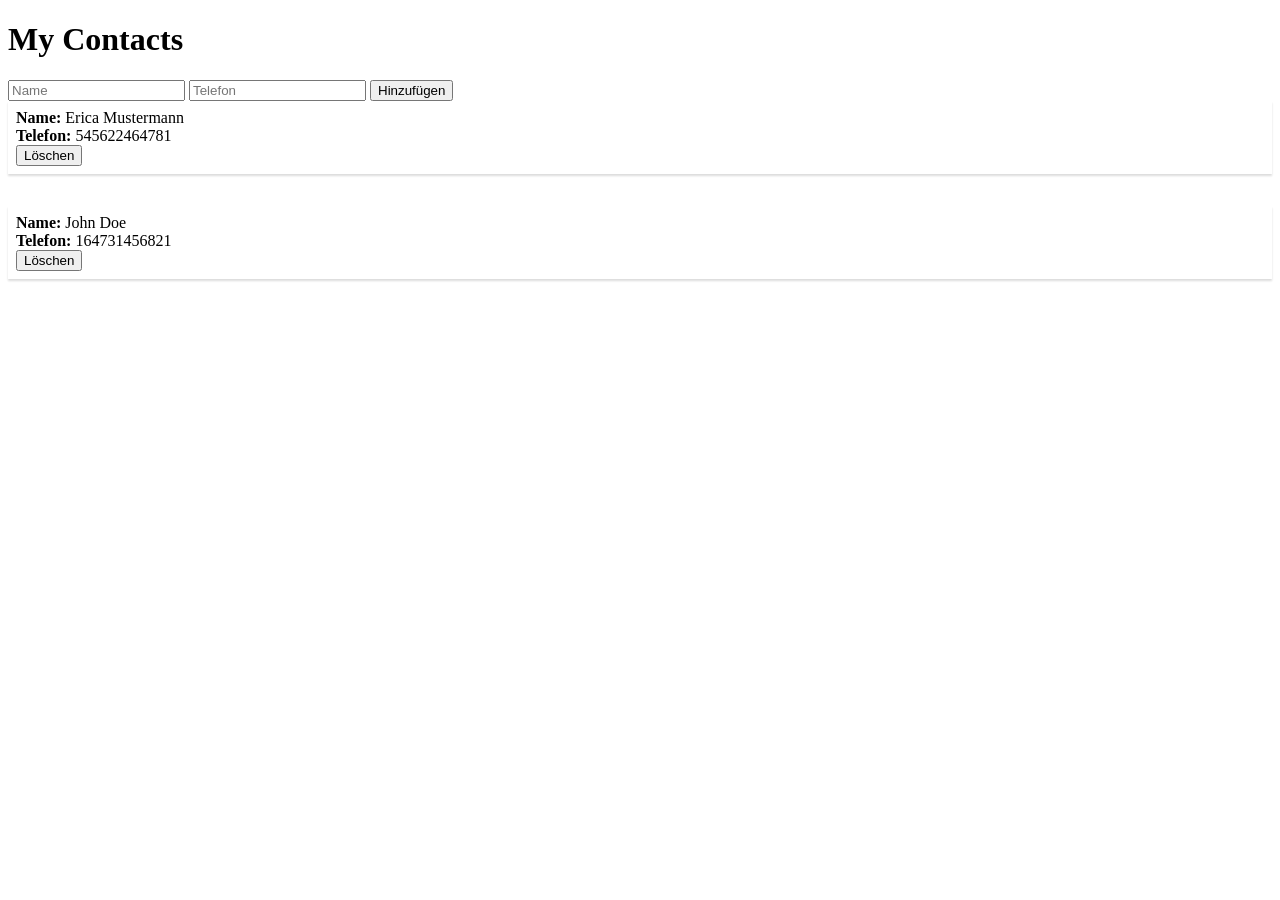
<file: Crud-App/index.html>
<!DOCTYPE html>
<html lang="en">
<head>
    <meta charset="UTF-8">
    <meta http-equiv="X-UA-Compatible" content="IE=edge">
    <meta name="viewport" content="width=device-width, initial-scale=1.0">
    <title>Document</title>
    <link rel="stylesheet" href="style.css">
    <script src="script.js"></script>
    


</head>
<body onload="render()">

   <div id="content"></div> 

   
    
</body>
</html>
</file>
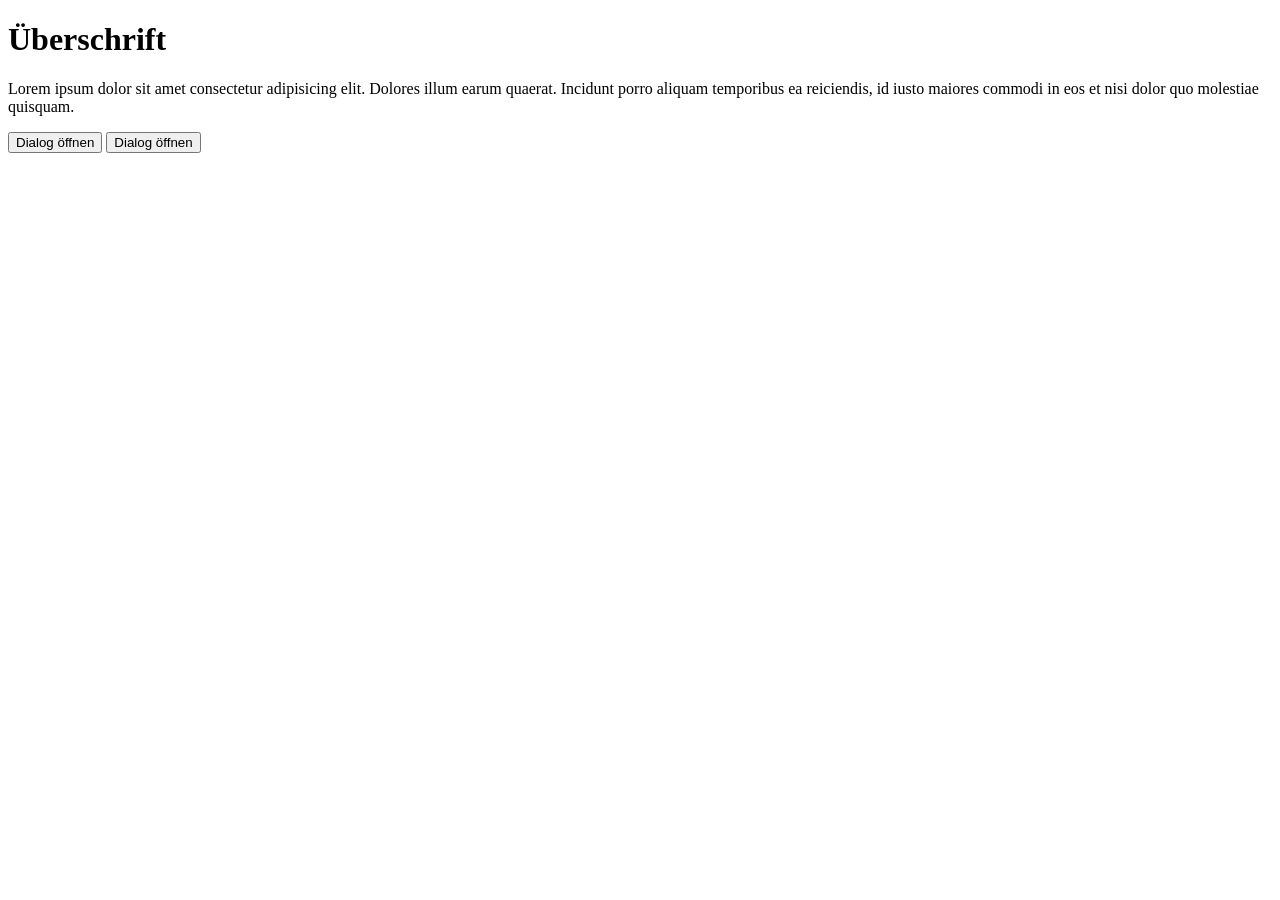
<file: Dialog.html>
<!DOCTYPE html>
<html lang="en">

<head>
    <meta charset="UTF-8">
    <meta http-equiv="X-UA-Compatible" content="IE=edge">
    <meta name="viewport" content="width=device-width, initial-scale=1.0">
    <title>Dialog</title>

    <style>
        .dialog-bg {
            background-color: rgba(0, 0, 0, 0.2);
            z-index: 999;
            position: fixed;
            left: 0;
            right: 0;
            bottom: 0;
            top: 0;
            display: flex;
            justify-content: center;
            align-items: center;
        }

        .dialog {
            height: 50vh;
            width: 50vw;
            background-color: aliceblue;
            border: 1px solid lightgray;
            border-radius: 10px;
            padding: 24px;
        }

        .d-none {
            display: none;

        }
    </style>

    <script>
        function openDialog(text){
            document.getElementById('dialog').classList.remove('d-none');
            document.getElementById('dialog-message').innerHTML = text;
        }
        function closeDialog(){
            document.getElementById('dialog').classList.add('d-none');
        }


    </script>


</head>

<body>

    <div id="dialog" class="dialog-bg d-none" onclick="closeDialog()">
        <div class="dialog">
            
            <h1>Dialog</h1>
            <p id="dialog-message">Informationen</p>
        </div>


    </div>


    <h1>Überschrift</h1>

    <p>Lorem ipsum dolor sit amet consectetur adipisicing elit. Dolores illum earum quaerat. Incidunt porro aliquam
        temporibus ea reiciendis, id iusto maiores commodi in eos et nisi dolor quo molestiae quisquam.</p>

        <button onclick="openDialog('Hallo, das ist eine Nachricht')">Dialog öffnen</button>
        <button onclick="openDialog('Wer das hier ließt hat JS verstanden!')">Dialog öffnen</button>
        


</body>

</html>
</file>
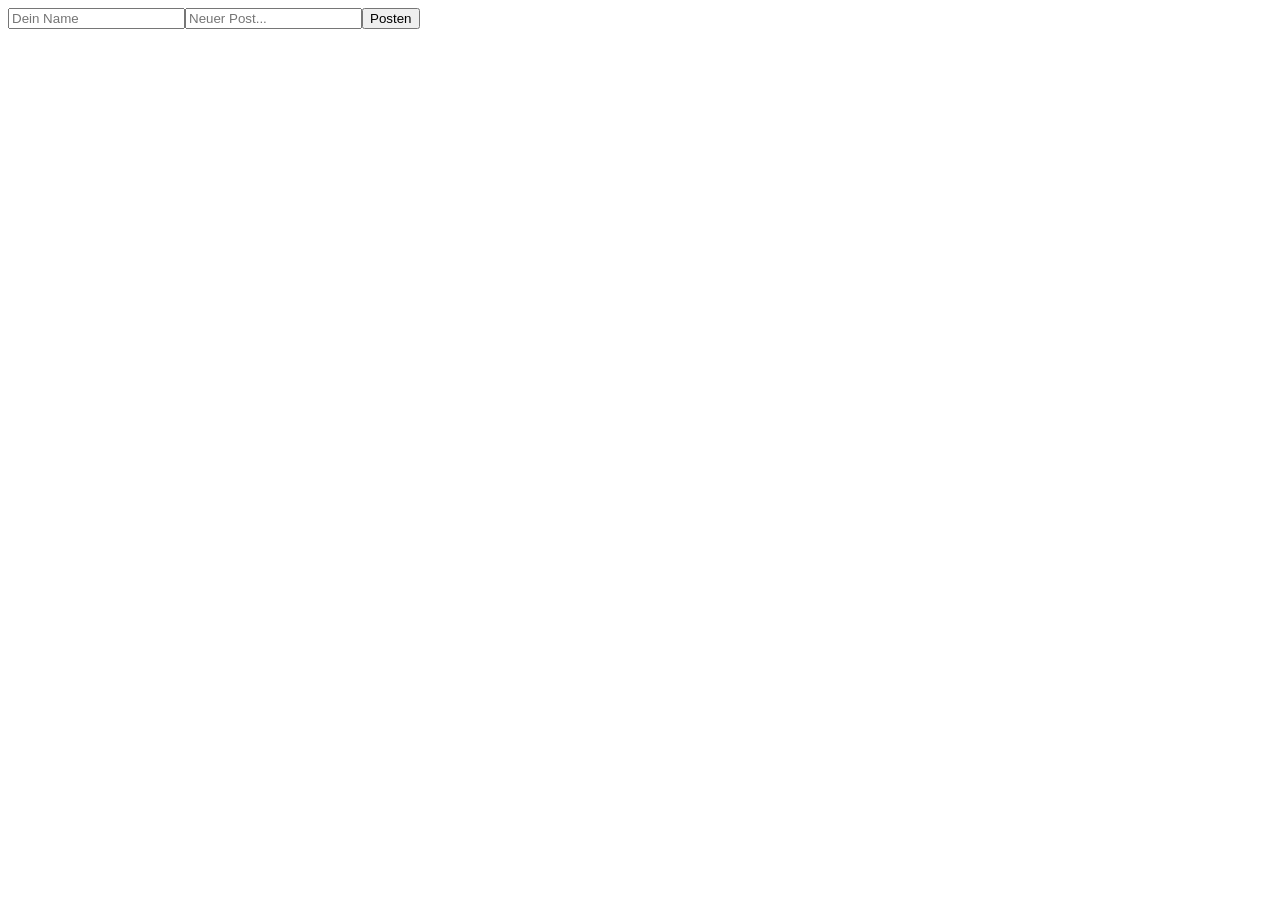
<file: SozialesNetzwerk.html>
<!DOCTYPE html>
<html lang="en">

<head>
    <meta charset="UTF-8">
    <meta http-equiv="X-UA-Compatible" content="IE=edge">
    <meta name="viewport" content="width=device-width, initial-scale=1.0">
    <title>Document</title>

    <style>
        .post {
            width: 300px;
            height: 200px;
            border: 1px solid lightgray;
            padding: 8px;
            margin-top: 32px;
        }
    </style>

    <script>
        let posts = [];
        let myname = [];

        function addPost() {
            let text = document.getElementById('message').value;
            let name = document.getElementById('name').value;
            posts.push(text);
            myname.push(name);

            let myposts = document.getElementById('myposts');
            myposts.innerHTML = '';
            for (let i=0; i < posts.length; i++) {
            myposts.innerHTML += `<div class="post">
                <b>${myname[i]}</b> <br> ${posts[i]}
            </div>`;
            }
            document.getElementById('message').value = '';
        }

    </script>
</head>

<body>
    <input id="name" type="text" placeholder="Dein Name"><input id="message" type="text" placeholder="Neuer Post..."><button onclick="addPost()">Posten</button>

    <div id="myposts">

    </div>

    <!--<div class="post">
        Wer das liest ist dämlich
    </div>-->

</body>

</html>
</file>
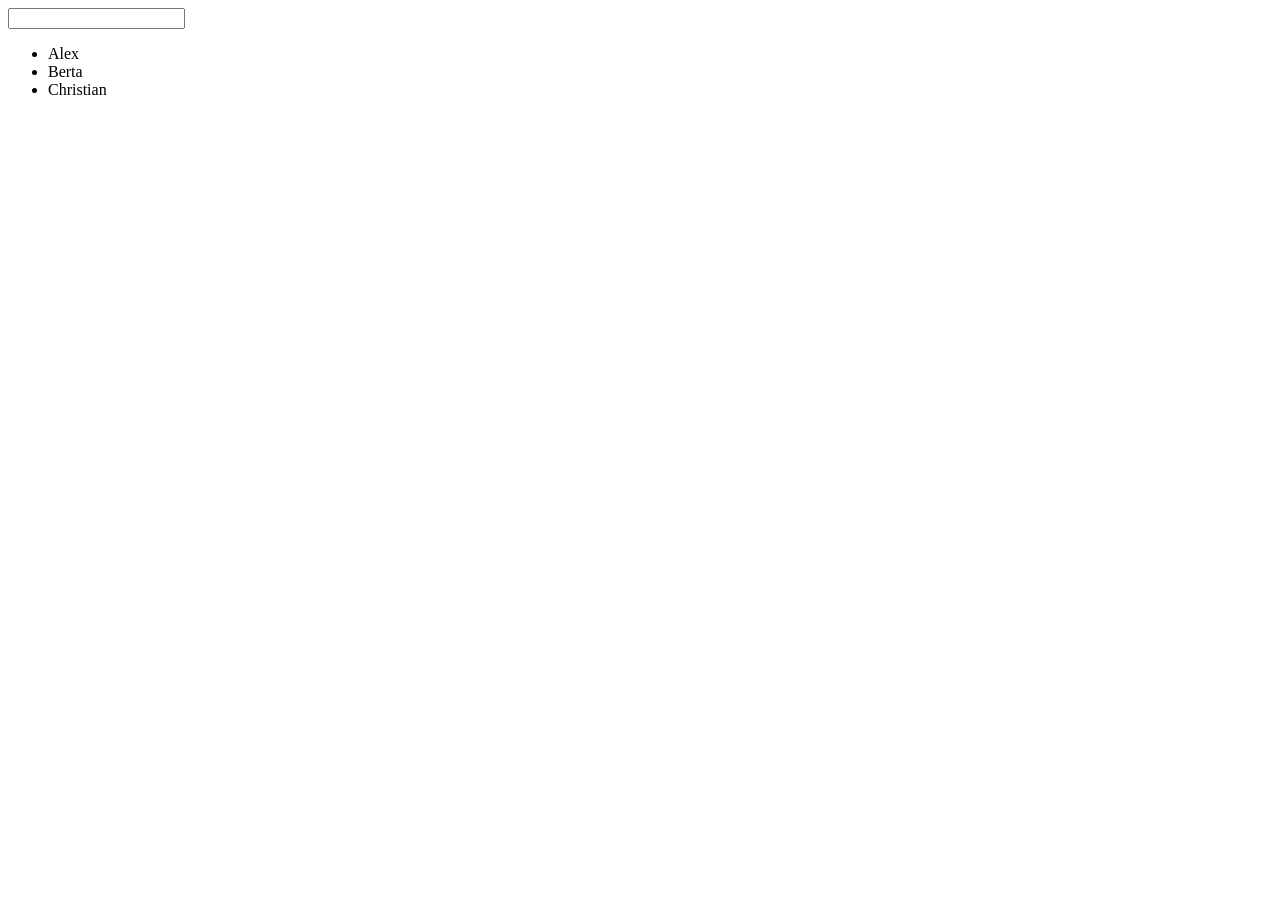
<file: Suchfunktion.html>
<!DOCTYPE html>
<html lang="en">

<head>
    <meta charset="UTF-8">
    <meta http-equiv="X-UA-Compatible" content="IE=edge">
    <meta name="viewport" content="width=device-width, initial-scale=1.0">
    <title>Document</title>

    <script>
        let names = ['Alex', 'Berta', 'Christian'];

        function showNames() {
            let list = document.getElementById('list');

            list.innerHTML = '';

            for (let index = 0; index < names.length; index++) {
                let name = names[index];
                list.innerHTML += `<li>${name}</li>`;
            }
        }

        function filterNames() {
            let search = document.getElementById('search').value;
            search = search.toLowerCase();

            console.log(search);

            let list = document.getElementById('list');
            list.innerHTML = '';

            for (let index = 0; index < names.length; index++) {
                let name = names[index];
                
                if (name.toLowerCase().includes(search)) {
                    list.innerHTML += `<li>${name}</li>`;
                }
            }
        }

    </script>
</head>

<body onload="showNames()">

    <input type="text" id="search" onkeydown="filterNames()">

    <ul id="list">


    </ul>

</body>

</html>
</file>
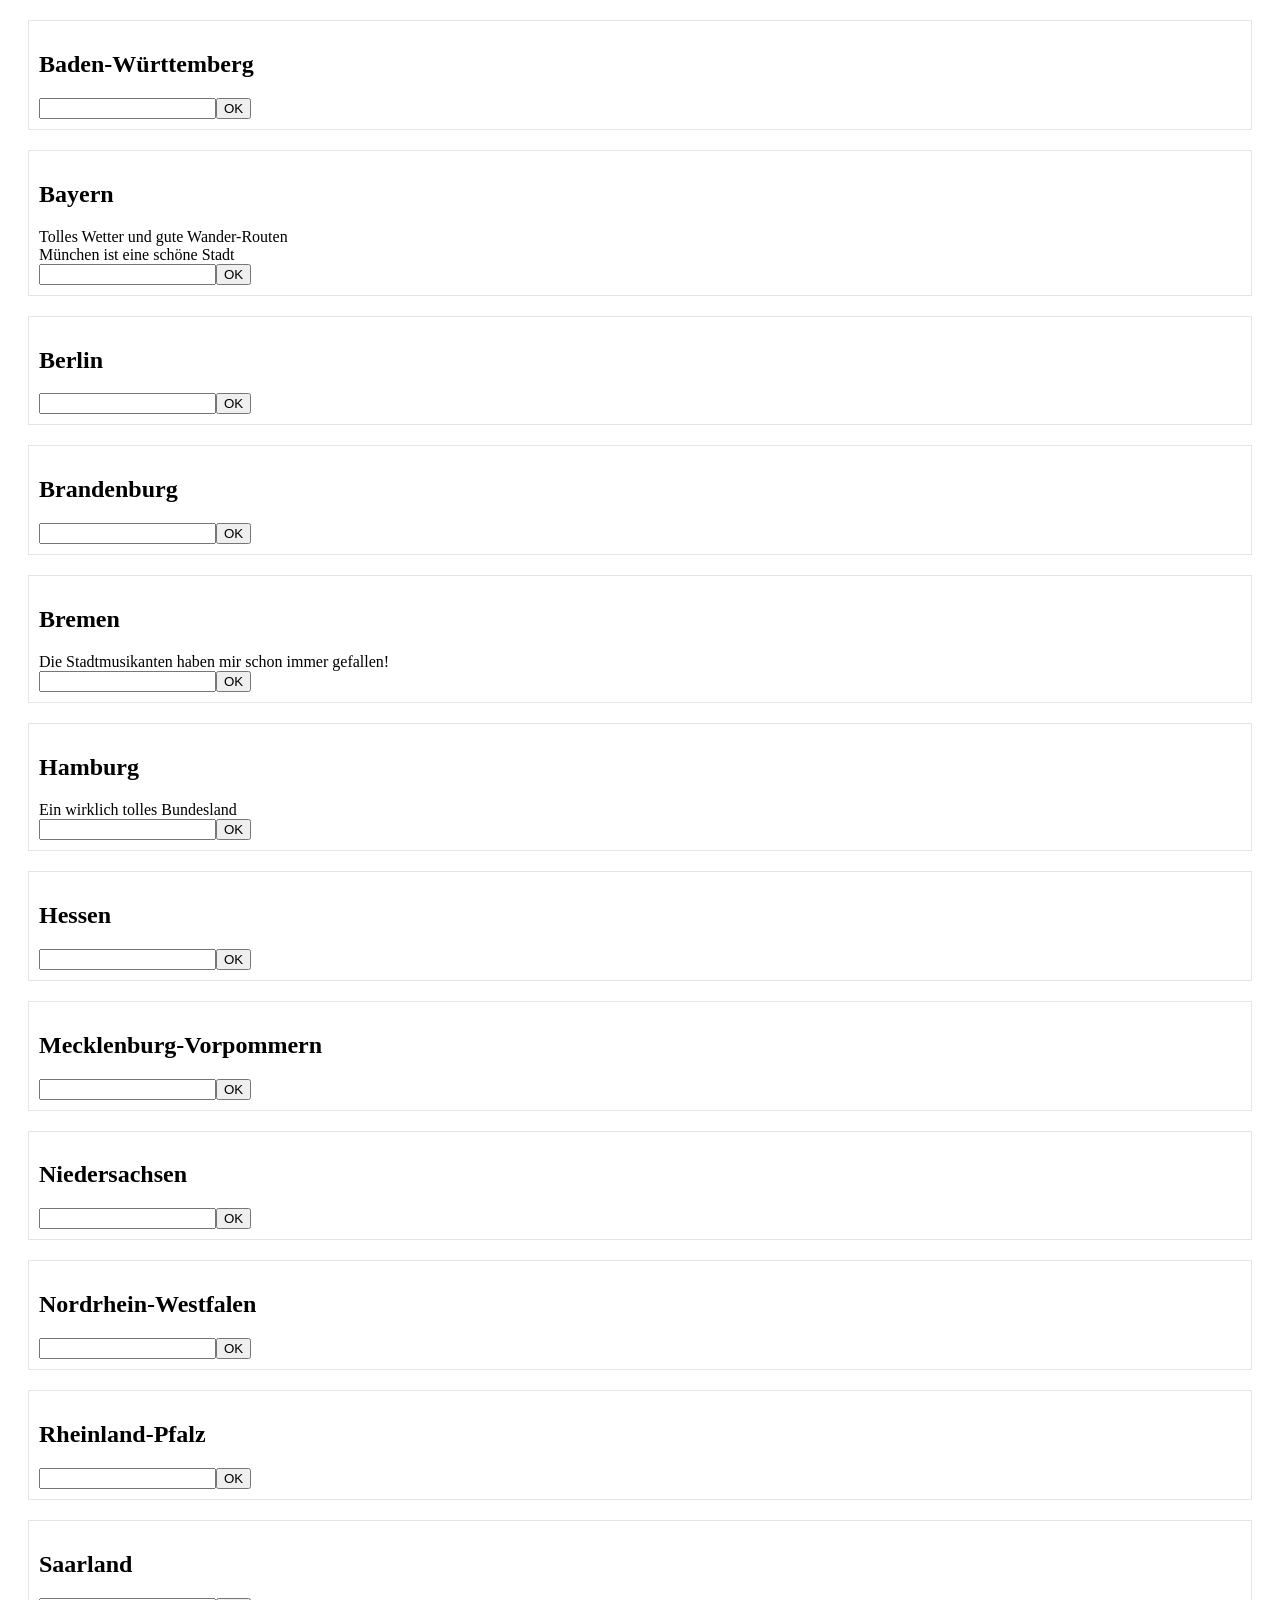
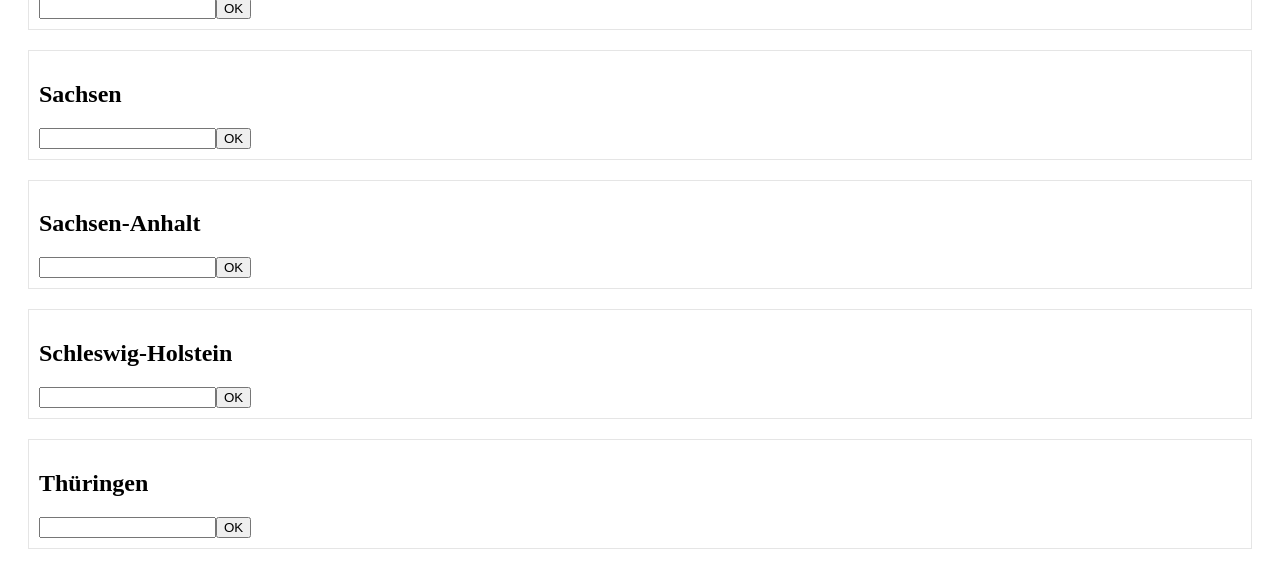
<file: Bundesländer/bundeslaender.html>
<!DOCTYPE html>
<html lang="en">
<head>

    <meta charset="UTF-8">
    <meta http-equiv="X-UA-Compatible" content="IE=edge">
    <meta name="viewport" content="width=device-width, initial-scale=1.0">
    <title>Document</title>
    <script src="script.js"></script>
    <link rel="stylesheet" href="style.css">
</head>
<body onload="render()">

    <div id="content">


    </div>
</body>
</html>
</file>
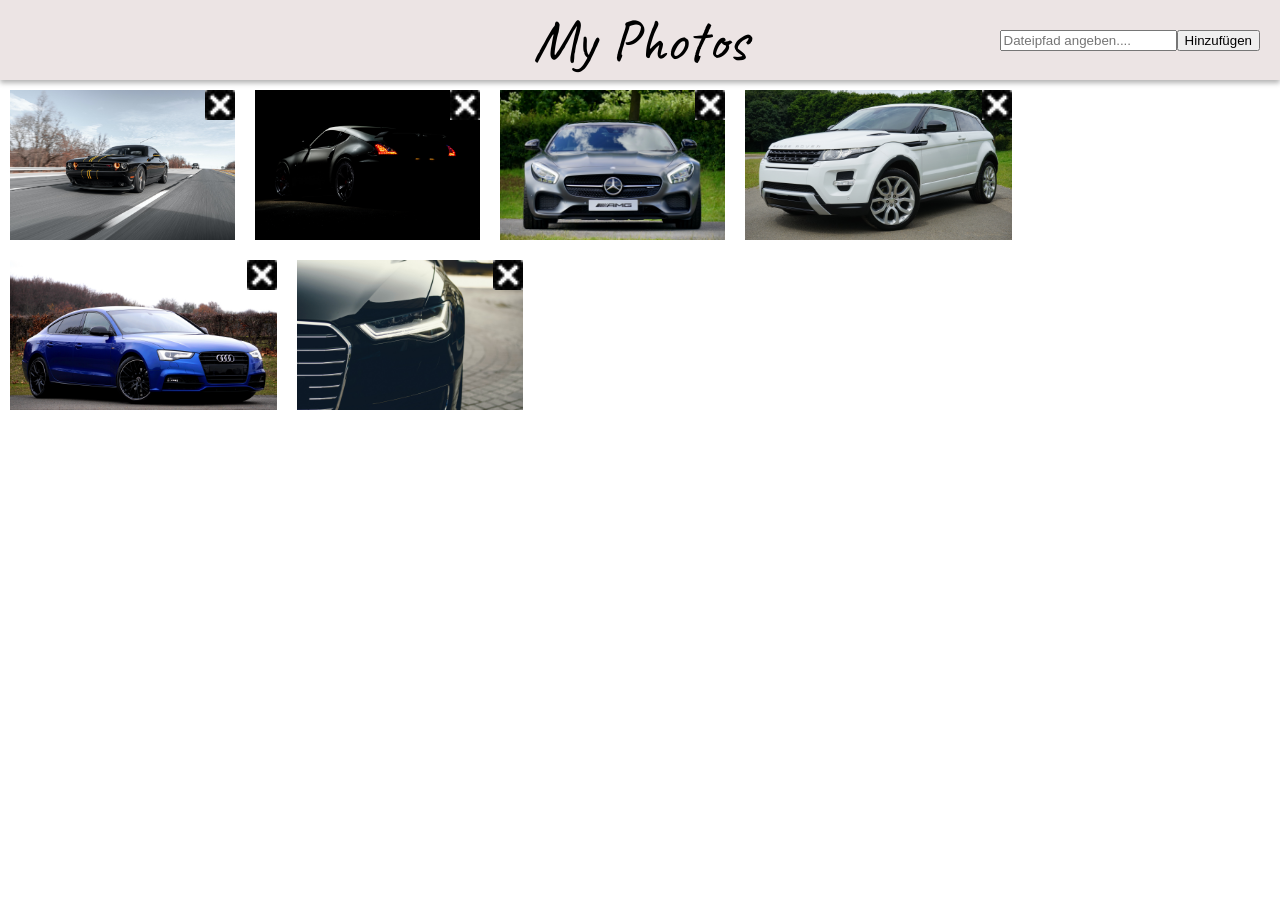
<file: Google Photos/googlePhotos.html>
<!DOCTYPE html>
<html lang="en">

<head>
    <meta charset="UTF-8">
    <meta http-equiv="X-UA-Compatible" content="IE=edge">
    <meta name="viewport" content="width=device-width, initial-scale=1.0">
    <link rel="preconnect" href="https://fonts.googleapis.com">
    <link rel="preconnect" href="https://fonts.gstatic.com" crossorigin>
    <link href="https://fonts.googleapis.com/css2?family=Caveat:wght@600&display=swap" rel="stylesheet">
    <title>Bilder</title>


    <style>
        body {
            margin: 0;
        }

        .header {
            position: fixed;
            top: 0;
            left: 0;
            right: 0;
            margin-bottom: 2px;
            display: flex;
            justify-content: center;
            align-items: center;
            height: 80px;
            font-size: 60px;
            font-family: 'Caveat', cursive;
            background-color: rgb(236, 228, 228);
            box-shadow: 0 3px 5px rgb(0 0 0 /30%);
        }

        .inputField {
            position: fixed;
            right: 20px;
            display: flex;
            align-items: center;
            
        }

        .imgcontainer {
            display: flex;
            flex-wrap: wrap;
            margin-top: 80px;

        }



        .imgbox  {
            object-fit: cover;
            height: 150px;
            

        }

        .singlePicture {

            background-color: black;
            z-index: 1;
            position: fixed;
            top: 0;
            display: flex;
            justify-content: center;
            align-items: center;
            width: 100vw;
            height: 100vh;
            

        }

        .singlePicture img {
            height: 80vh;
            width: 80vw;
            object-fit: contain;
            top: auto;
        }

        .d-none {
            display: none;
        }

        .closeButton {
            height: 30px !important;
            
            
        }
        .forButton {
            z-index: 2;
            display: flex;
            justify-content: flex-end;
            align-items: flex-start;
            width: 30px;
            position: fixed;
            top: 30px;
            right: 30px;

        }

        .littleX {
            position: absolute;
            height: 30px;
        }


        .flex {
            display: flex;
            justify-content: end;
            align-items: flex-start;
        }

        .margin {
            margin: 10px;
        }
    </style>





    <script>
        let images = ['img/1.jpg', 'img/2.jpg', 'img/3.jpg', 'img/4.jpg', 'img/5.jpg', 'img/6.jpg'];

        function deletePhoto (i){
            images.splice(i, 1);

            loadPhotos();

        }

        function addPhoto(){
            let photo = document.getElementById('inputPhoto').value;

            images.push(photo);

            loadPhotos();

        }


        function loadPhotos() {
            document.getElementById('loadPhotos').innerHTML = '';
            for (i = 0; i < images.length; i++) {
                document.getElementById('loadPhotos').innerHTML += `
                <div  class="flex margin" >
                <img onclick="openImage(${i})" class="imgbox" src="${images[i]}">
                <img class="littleX" src="img/X.jpg" onclick="deletePhoto(${[i]})">
                </div>
            `;
            }

        }
        function openImage(actualphoto) {
            document.getElementById('singlePicture').classList.remove('d-none');
            document.getElementById('loadPhotos').classList.remove('imgcontainer');
            document.getElementById('header').classList.add('d-none');
            document.getElementById('singlePicture').innerHTML = `
            <div class="forButton">
            <img class="closeButton" onclick="closeImage()" src="img/X.jpg">
            </div>
            <img class="singlePicture"  src="${images[actualphoto]}">
            
            `;
        }

        function closeImage() {
            document.getElementById('singlePicture').classList.add('d-none');
            document.getElementById('header').classList.remove('d-none');
            document.getElementById('loadPhotos').classList.add('imgcontainer');

        }
    </script>

</head>

<body onload="loadPhotos()">
    <div id="header"class="header">My Photos
        <div class="inputField"><input id="inputPhoto" type="text" placeholder="Dateipfad angeben...."><button onclick="addPhoto()">Hinzufügen</button></div>
    </div>
    <div id="loadPhotos" class="imgcontainer "></div>
    <div id="singlePicture" class="singlePicture d-none"></div>

</body>

</html>
</file>
<file: Crud-App/style.css>
.card {
    box-shadow: 0 2px 2px 0 rgb(0 0 0 / 14%);
    padding: 8px;
    margin-bottom: 32px;
}
</file>
<file: Bundesländer/style.css>
.card {
    border: 1px solid rgba(0, 0, 0, 0.1);
    margin: 20px;
    padding: 10px;
}
</file>
